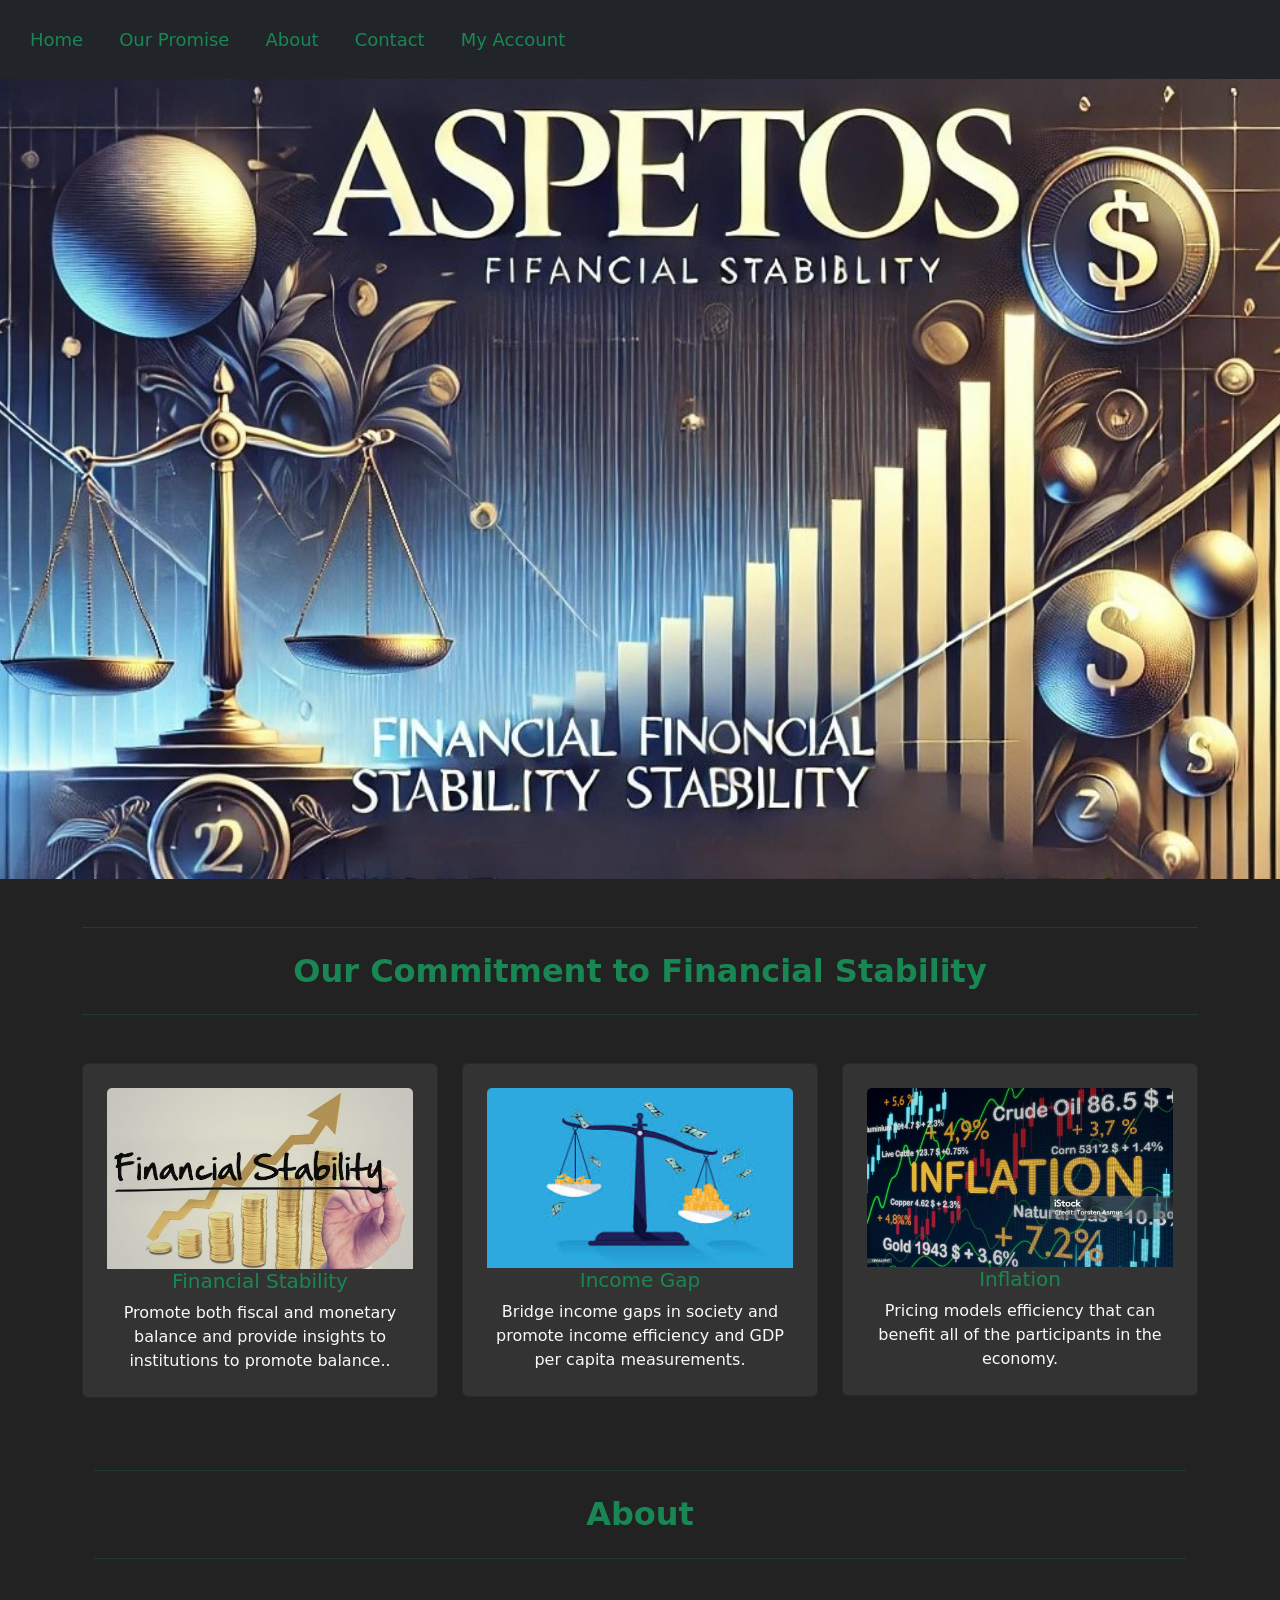
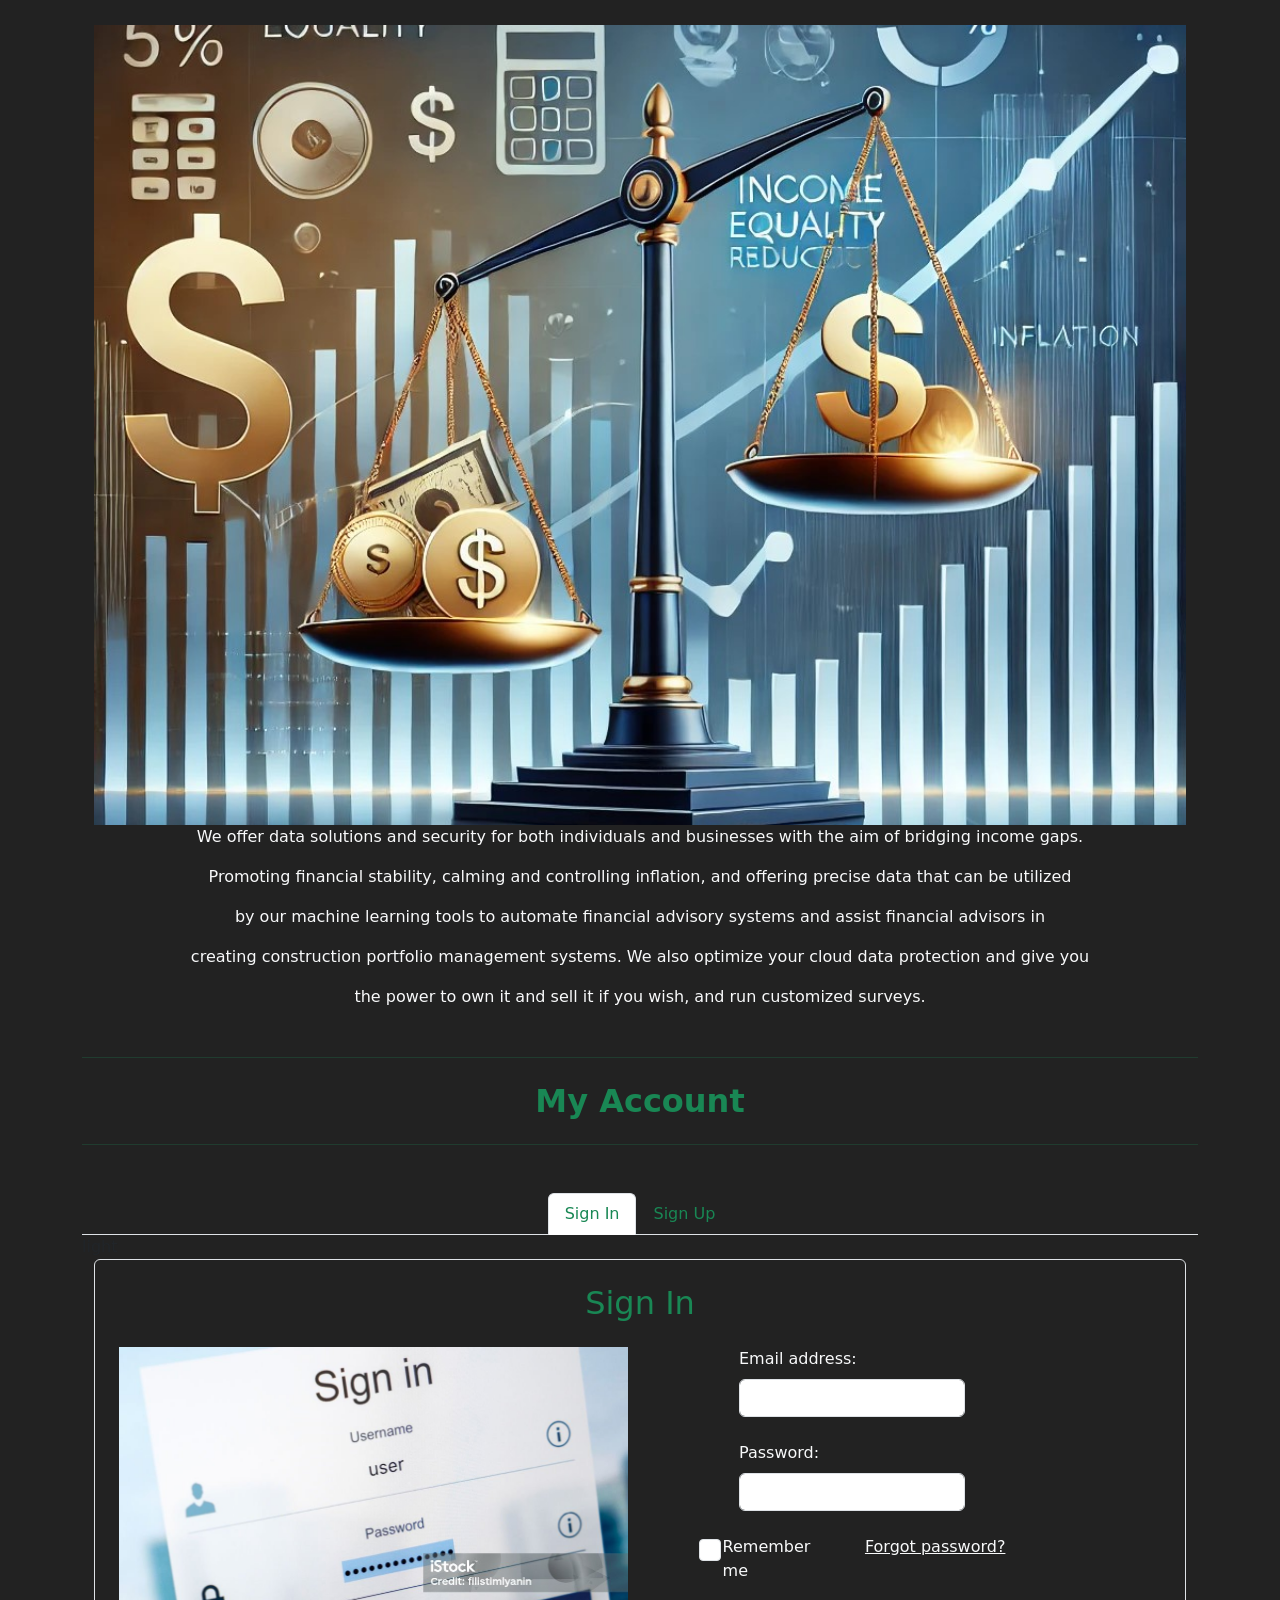
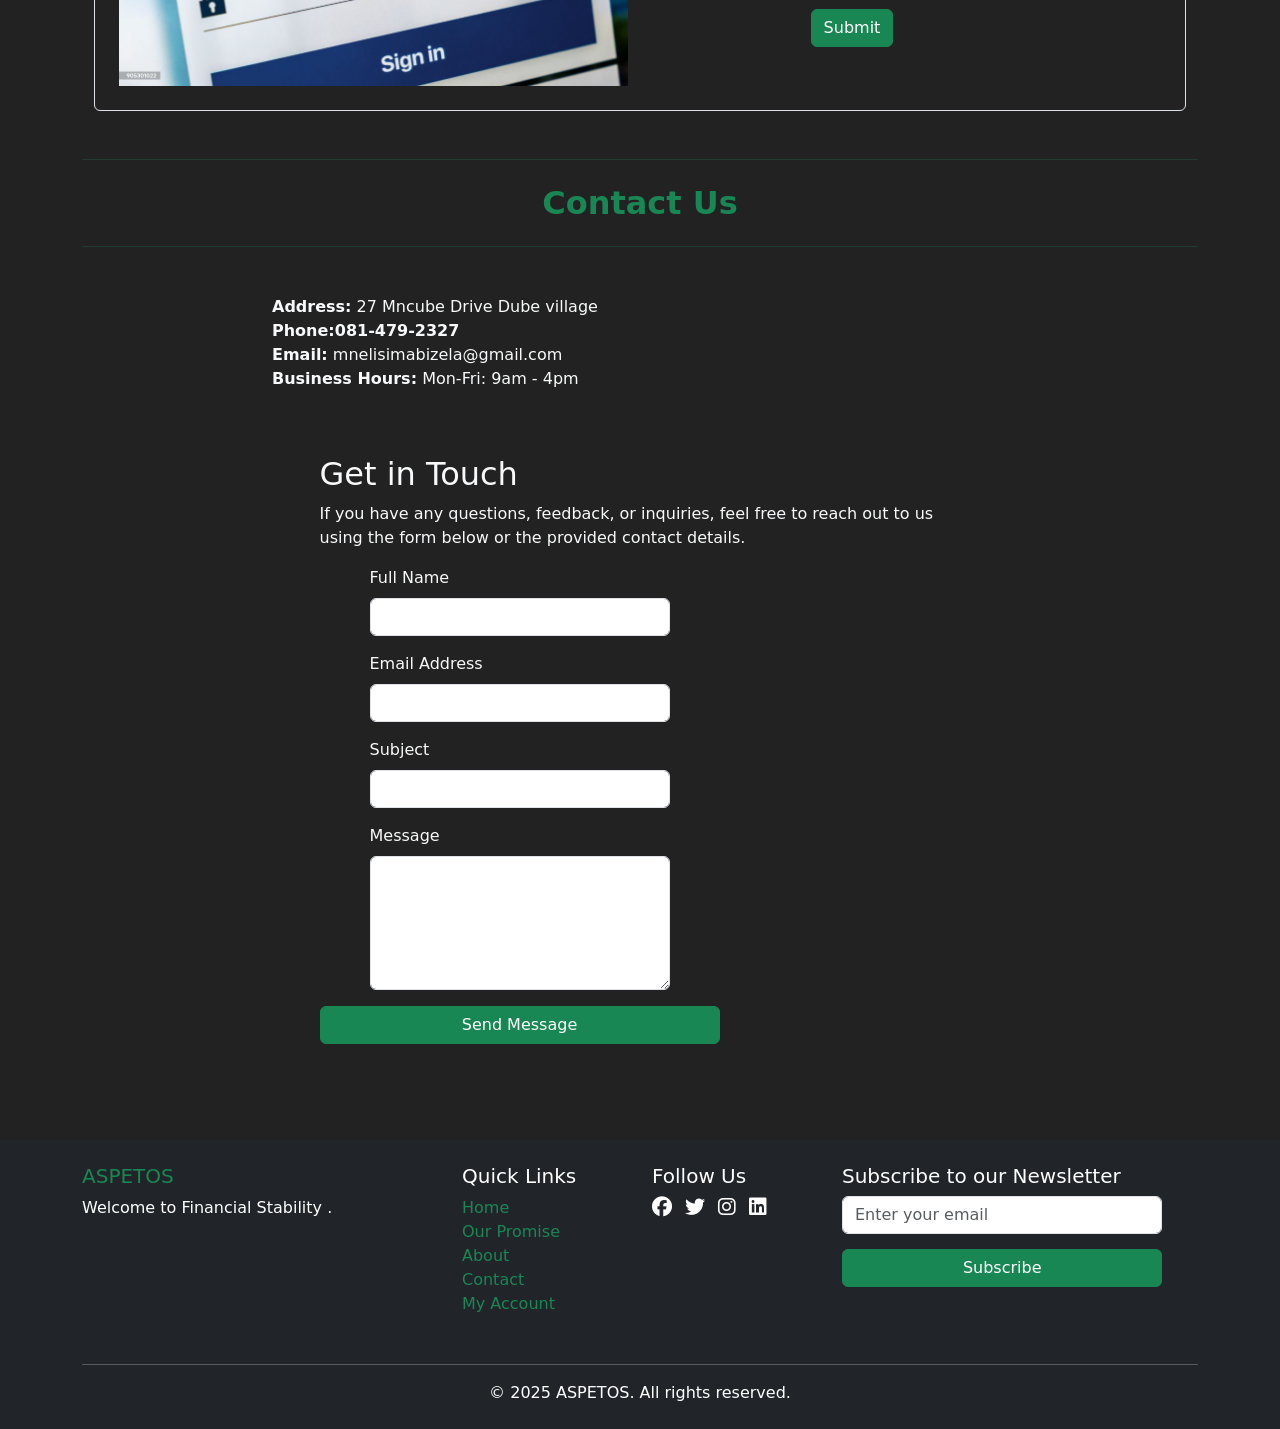
<file: index.html>
<!DOCTYPE html>
<html lang="en">
<head>
    <meta charset="UTF-8">
    <meta name="viewport" content="width=device-width, initial-scale=1.0">
    <title>ASPETOS</title>
    <link rel="stylesheet" href="ASPETOS.css">
	 
	 <link rel="icon" href="img/ASPETOS.jpg"  />
    <link href="https://cdn.jsdelivr.net/npm/bootstrap@5.3.0-alpha1/dist/css/bootstrap.min.css" rel="stylesheet">
	<link rel="stylesheet" href="https://cdnjs.cloudflare.com/ajax/libs/font-awesome/6.5.2/css/all.min.css" integrity="sha512-SnH5WK+bZxgPHs44uWIX+LLJAJ9/2PkPKZ5QiAj6Ta86w+fsb2TkcmfRyVX3pBnMFcV7oQPJkl9QevSCWr3W6A==" crossorigin="anonymous" referrerpolicy="no-referrer" />
</head>
<body style=" background-color: #222;">
    <header>
        <nav class="navbar navbar-expand-lg navbar-light bg-dark">
            <div class="container-fluid">
                <button class="navbar-toggler" type="button" data-bs-toggle="collapse" data-bs-target="#navbarExample01">
                    <span class="navbar-toggler-icon "></span>
                </button>
                <div class="collapse navbar-collapse centered-description" id="navbarExample01">
                    <ul class="navbar-nav me-auto mb-2 mb-lg-0">
                        <li class="nav-item "><a class="nav-link text-success" href="#Home">Home</a></li>
                        <li class="nav-item "><a  class="nav-link text-success" href="#OurPromise">Our Promise</a></li>
                        <li class="nav-item "><a class="nav-link text-success" href="#About">About</a></li>
                        <li class="nav-item  "><a class="nav-link text-success" href="#Contact">Contact</a></li>
                        <li class="nav-item "><a class="nav-link text-success" href="#Signin">My Account</a></li>
                    </ul>
                </div>
            </div>
        </nav>
    </header>
    
    <!-- Background Image -->
 <div id="Home" class="p-5 text-center bg-image"></div>
    
    <!-- Horizontal Line and Subtopic -->
    <div id="OurPromise" class="container text-center my-5 text-success">
        <hr class="my-4">
        <h2 class="fw-bold text-success">Our Commitment to Financial Stability</h2>
        <hr class="my-4">
    </div>
    
    <!-- Features Section -->
    <section  class="container text-center">
        <div class="row">
            <div class="col-lg-4 mb-4">
                <div class="card p-4 "style=" background-color: #333;">
                    <img src="img/financial_stability.jpg" class="card-img-top" alt="Financial Stability">
                    <h5 class="card-title text-success">Financial Stability</h5>
                    <p class="card-text text-light">Promote both fiscal and monetary balance and provide insights to institutions to promote balance..</p>
                </div>
            </div>
            <div class="col-lg-4 mb-4">
                <div class="card p-4" style=" background-color: #333;">
                    <img src="img/Income_Gap.jpg" class="card-img-top" alt="Income Gap">
                    <h5 class="card-title text-success">Income Gap</h5>
                    <p class="card-text text-light">Bridge income gaps in society and promote income efficiency and GDP per capita measurements.</p>
                </div>
            </div>
            <div class="col-lg-4 mb-4">
                <div class="card p-4" style=" background-color: #333;">
                    <img src="img/Inflation.jpg" class="card-img-top" alt="Inflation">
                    <h5 class="card-title text-success">Inflation</h5>
                    <p class="card-text text-light">Pricing models efficiency that can benefit all of the participants in the economy.</p>
                </div>
            </div>
        </div>
    </section>
<div class="container text-center my-5">
 <!-- Horizontal Line and Subtopic -->
    <div id="About" class="container text-center my-5 text-success">
        <hr class="my-4">
        <h2 class="fw-bold text-success">About</h2>
        <hr class="my-4">
    </div>

    <!-- About Section -->
   <section class="container text-center my-5">
    <img src="img/financial_theme_banner.jpg" alt="Financial Banner" class="banner img-fluid">
    <p class="text-light">We offer data solutions and security for both individuals and businesses with the aim of bridging income gaps.</p>
    <p class="text-light">Promoting financial stability, calming and controlling inflation, and offering precise data that can be utilized</p>
    <p class="text-light">by our machine learning tools to automate financial advisory systems and assist financial advisors in</p>
    <p class="text-light">creating construction portfolio management systems. We also optimize your cloud data protection and give you</p>
    <p class="text-light">the power to own it and sell it if you wish, and run customized surveys.</p>
</section>

</div>
   

    <!-- Sign In / Register Section (Tabs) -->
	 <!-- Horizontal Line and Subtopic -->
    <div id="Signin" class="container text-center my-5 text-success">
        <hr class="my-4">
        <h2 class="fw-bold text-success">My Account</h2>
        <hr class="my-4">
    </div>
    <section  class="container my-5">
        

        <!-- Pills Nav -->
        <ul class="nav nav-tabs justify-content-center " id="pills-tab" role="tablist">
            <li class="nav-item" role="presentation">
                <a class="nav-link active  text-success" id="tab-login" data-bs-toggle="pill" href="#pills-login" role="tab" aria-controls="pills-login" aria-selected="true">Sign In</a>
            </li>
            <li class="nav-item" role="presentation">
                <a class="nav-link text-success" id="tab-register" data-bs-toggle="pill" href="#pills-register" role="tab" aria-controls="pills-register" aria-selected="false">Sign Up</a>
            </li>
        </ul>

        <!-- Pills content -->light
        <div class="tab-content" id="pills-tabContent">
            <!-- Login Form -->
            <div class="tab-pane fade show active" id="pills-login" role="tabpanel" aria-labelledby="tab-login">
                <div class="container">
    <div class="row justify-content-center">
        <div class="col-lg-15">
            <div class="border rounded-2 p-4">
                <h2 class="text-center mb-4 text-success">Sign In</h2>
                <div class="row">
                    <div class="col-md-6 d-flex justify-content-center align-items-center">
                        <img src="img/login.jpg" alt="Login" style="max-width: 100%; height: 600;">
                    </div>
                    <div class="col-md-6">
                        <form  autocomplete="off" style="width: 100%;">
                            <!-- Email input -->
                            <div class="form-outline mb-4">
                                <label class="form-label text-light" for="email">Email address:</label>
                                <input formControlName="email" type="email" id="email" class="form-control"
                                     />
                               


                            </div>

                            <!-- Password input -->
                            <div class="form-outline mb-4">
                                <label class="form-label text-light" for="password">Password:</label>
                                <input formControlName="password" id="password" type="password" class="form-control" >
                                  
                                

                            </div>

                            <!-- Checkbox and Forgot password link -->
                            <div class="row mb-4">
                                <div class="col d-flex justify-content-start align-items-center">
                                    <div class="form-check">
                                        <input class="form-check-input" type="checkbox" value="" id="form2Example31"
                                            unchecked />
                                        <label class="form-check-label text-light" for="form2Example31"> Remember me </label>
                                    </div>
                                </div>
                                <div class="col">
                                    <a href="#!" class="float-end text-light">Forgot password?</a>
                                </div>
                            </div>

                   
                            <!-- Sign in button -->
                            <div class="mb-4">
                                <button type="submit" class="btn btn-success btn-block">Submit</button>

                            </div>

                           

                        </form>
                    </div>
                </div>
            </div>
        </div>
    </div>
</div>
   </div>
			 <!-- Register Form -->
            <div class="tab-pane fade" id="pills-register" role="tabpanel" aria-labelledby="tab-register">
			<div class="container">
    <div class="row justify-content-center">
        <div class="col-lg-15">
            <div class="border rounded-2 p-4">
                <h2 class="text-center mb-4 text-success">Sign Up</h2>
                <div class="row">
                    <div class="col-md-6 d-flex justify-content-center align-items-center">
                        <img src="img/register.jpg" alt="Login" style="max-width: 100%; height: 600;">
                    </div>
                    <div class="col-md-6">
                        <form  autocomplete="off" style="width: 100%;">
                
                    

                    <div class="form-outline mb-4">
					<label class="form-label text-light" for="registerName">Name:</label>
                        <input type="text" id="registerName" class="form-control"  />
                        
                    </div>

                    <div class="form-outline mb-4">
					<label class="form-label text-light" for="registerUsername">Surname:</label>
                        <input type="text" id="registerUsername" class="form-control" />
                        
                    </div>
					
					<div class="form-outline mb-4">
					<label class="form-label text-light" for="registerUsername">ID Number:</label>
                        <input type="text" id="registerUsername" class="form-control"  />
                        
                    </div>
					
					<div class="form-outline mb-4">
					<label class="form-label text-light" for="registerUsername">Address:</label>
                        <input type="text" id="registerUsername" class="form-control"  />
                        
                    </div>

                    <div class="form-outline mb-4">
					<label class="form-label text-light" for="registerEmail">Email address:</label>
                        <input type="email" id="registerEmail" class="form-control"  />
                        
                    </div>

                    <div class="form-outline mb-4">
					<label class="form-label text-light" for="registerPassword">Password:</label>
                        <input type="password" id="registerPassword" class="form-control"  />
                        
                    </div>

                    <div class="form-outline mb-4">
					 <label class="form-label text-light" for="registerRepeatPassword">Repeat password:</label>
                        <input type="password" id="registerRepeatPassword" class="form-control"  />
                       
                    </div>

                    <div class="form-check d-flex justify-content-center mb-4">
                        <input class="form-check-input me-2" type="checkbox" value="" id="registerCheck" checked />
                        <label class="form-check-label text-light" for="registerCheck">
                            I have read and agree to the terms
                        </label>
                    </div>

                    <button type="submit" class="btn btn-success btn-block mb-3">Submit</button>
                </form>
            </div>
			    </form>
                    </div>
                </div>
            </div>
        </div>
    </div>
</div>
			  
        </div>
    </section>
 <!-- Contact Section -->
  <div id="Contact" class="container text-center my-5 text-success">
        <hr class="my-4">
        <h2 class="fw-bold text-success">Contact Us</h2>
        <hr class="my-4">
    </div>
    <section  class="container my-5">
      
    <div class="row">
      <div class="col-md-8">
        
        <ul class="list-unstyled">
          <li class=" text-light"><i class="bi bi-geo-alt-fill text-primary"></i > <strong>Address:</strong> 27 Mncube Drive Dube village</li>
          <li class=" text-light"><i class="bi bi-telephone-fill text-primary"></i class=" text-light"> <strong>Phone:081-479-2327</strong> 
          </li>
          <li class=" text-light"><i class="bi bi-envelope-fill text-primary"></i> <strong>Email:</strong> mnelisimabizela@gmail.com</li>
          <li class=" text-light"><i class="bi bi-clock-fill text-primary"></i> <strong>Business Hours:</strong> Mon-Fri: 9am - 4pm</li>
        </ul>
      </div>
	 
      <div class="col-md-7 my-5">
	  <h2 class="text-light">Get in Touch</h2>
        <p class="text-light">If you have any questions, feedback, or inquiries, feel free to reach out to us using the form below or the provided contact details.</p>
          
        <form action="#" method="POST">
          <div class="mb-3">
            <label for="name" class="form-label text-light">Full Name</label>
            <input type="text" class="form-control" id="name" name="name" style="width:300px;" required>
          </div>
          <div class="mb-3">
            <label for="email" class="form-label text-light">Email Address</label>
            <input type="email" class="form-control" id="email" name="email" style="width:300px;" required>
          </div>
          <div class="mb-3">
            <label for="subject" class="form-label text-light">Subject</label>
            <input type="text" class="form-control" id="subject" style="width:300px;" name="subject">
          </div>
          <div class="mb-3">
            <label for="message" class="form-label text-light">Message</label>
            <textarea class="form-control" id="message" name="message" rows="5" style="width:300px;" required></textarea>
          </div>
          <button type="submit" class="btn btn-success">Send Message</button>
        </form>
      </div>
    </div>
  </section>
   
    <footer class="bg-dark text-white py-4">
    <div class="container">
      <div class="row">
        <!-- About Section -->
        <div class="col-md-4 mb-3">
          <h5 class="text-success">ASPETOS</h5>
          <p>Welcome to Financial Stability .</p>
        </div>
  
        <!-- Quick Links Section -->
        <div class="col-md-2 mb-3">
          <h5>Quick Links</h5>
          <ul class="list-unstyled">
       <li class="nav-item "><a class="nav-link text-success" href="#Home">Home</a></li>
                        <li class="nav-item "><a  class="nav-link text-success" href="#OurPromise">Our Promise</a></li>
                        <li class="nav-item "><a class="nav-link text-success" href="#About">About</a></li>
                        <li class="nav-item  "><a class="nav-link text-success" href="#Contact">Contact</a></li>
                        <li class="nav-item "><a class="nav-link text-success" href="#Signin">My Account</a></li>
          </ul>
        </div>
  
        <!-- Social Media Section -->
        <div class="col-md-2 mb-3">
          <h5>Follow Us</h5>
          <ul class="list-inline">
            <li class="list-inline-item">
              <a href="#" class="text-white text-decoration-none">
                <i class="fab fa-facebook fa-lg"></i>
              </a>
            </li>
            <li class="list-inline-item">
              <a href="#" class="text-white text-decoration-none">
                <i class="fab fa-twitter fa-lg"></i>
              </a>
            </li>
            <li class="list-inline-item">
              <a href="#" class="text-white text-decoration-none">
                <i class="fab fa-instagram fa-lg"></i>
              </a>
            </li>
            <li class="list-inline-item">
              <a href="#" class="text-white text-decoration-none">
                <i class="fab fa-linkedin fa-lg"></i>
              </a>
            </li>
          </ul>
        </div>
  
        <!-- Newsletter Subscription -->
        <div class="col-md-4 mb-3">
          <h5>Subscribe to our Newsletter</h5>
          <form>
            <div class="form-group">
              <input type="email" class="form-control" placeholder="Enter your email" />
            </div>
            <button type="submit" class="btn btn-success btn-block">Subscribe</button>
          </form>
        </div>
      </div>
  
      <hr class="bg-light">
  
      <!-- Footer Bottom -->
      <div class="text-center">
        <p class="mb-0">© 2025 ASPETOS. All rights reserved.</p>
      </div>
    </div>
  </footer>
    <script src="https://cdn.jsdelivr.net/npm/bootstrap@5.3.0-alpha1/dist/js/bootstrap.bundle.min.js"></script>
</body>
</html>
</file>
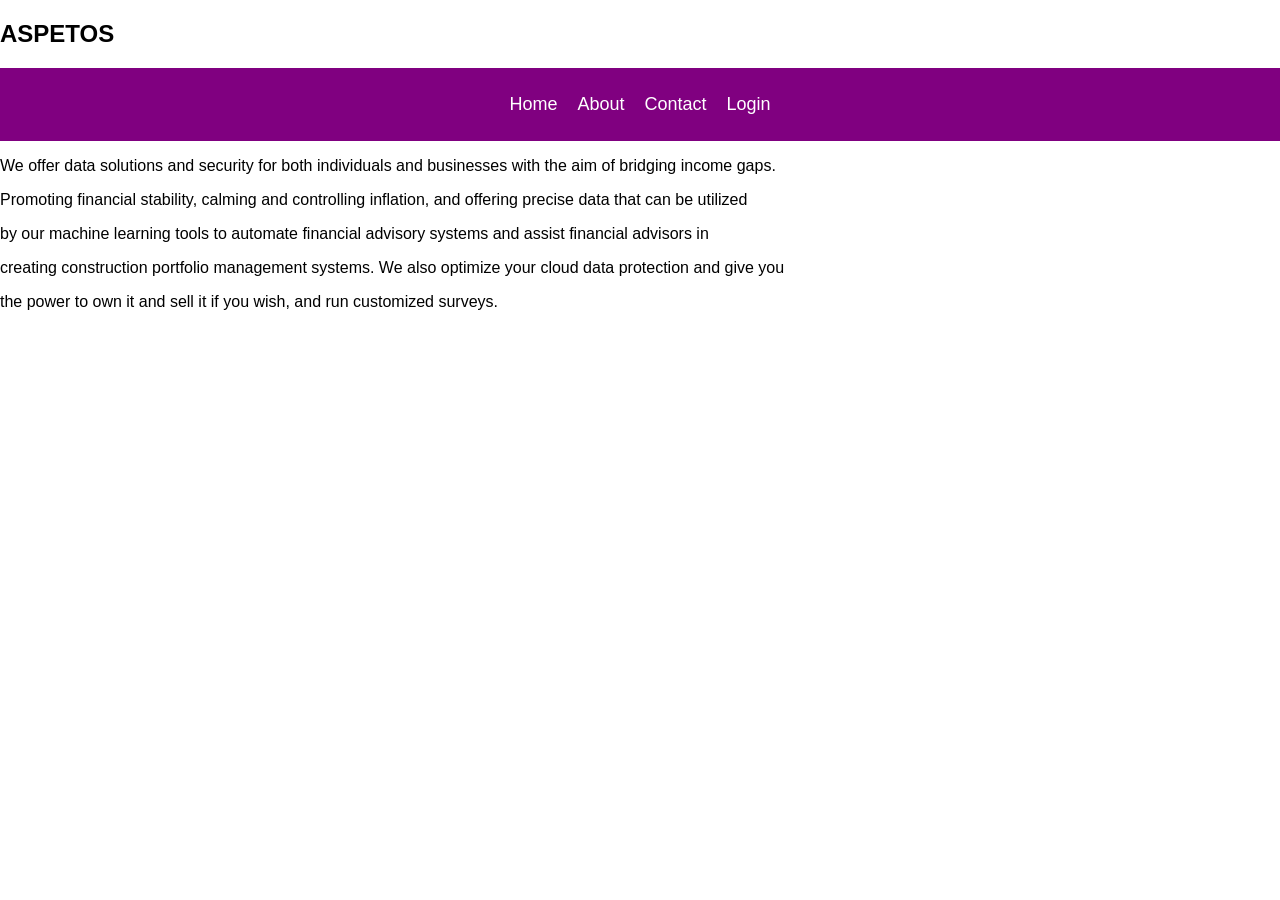
<file: about.html>
<!DOCTYPE html>
<html lang="en">
<head>
    <meta charset="UTF-8">
    <meta name="viewport" content="width=device-width, initial-scale=1.0">
    <title>About</title>
    <link rel="stylesheet" href="ASPETOS.css">
</head>
<body>
  <header><h2>ASPETOS</h2></header>
    <nav>
        <ul>
            <li><a href="index.html">Home</a></li>
            <li><a href="about.html">About</a></li>
            <li><a href="#">Contact</a></li>
            <li><a href="login.html">Login</a></li>
           
        </ul>
    </nav>
    <section class="centered-description">
        <p>We offer data solutions and security for both individuals and businesses with the aim of bridging income gaps.</p>
        <p>Promoting financial stability, calming and controlling inflation, and offering precise data that can be utilized</p>
        <p>by our machine learning tools to automate financial advisory systems and assist financial advisors in</p>
        <p>creating construction portfolio management systems. We also optimize your cloud data protection and give you</p>
        <p>the power to own it and sell it if you wish, and run customized surveys.</p>
    </section>
</body>
</html>
</file>
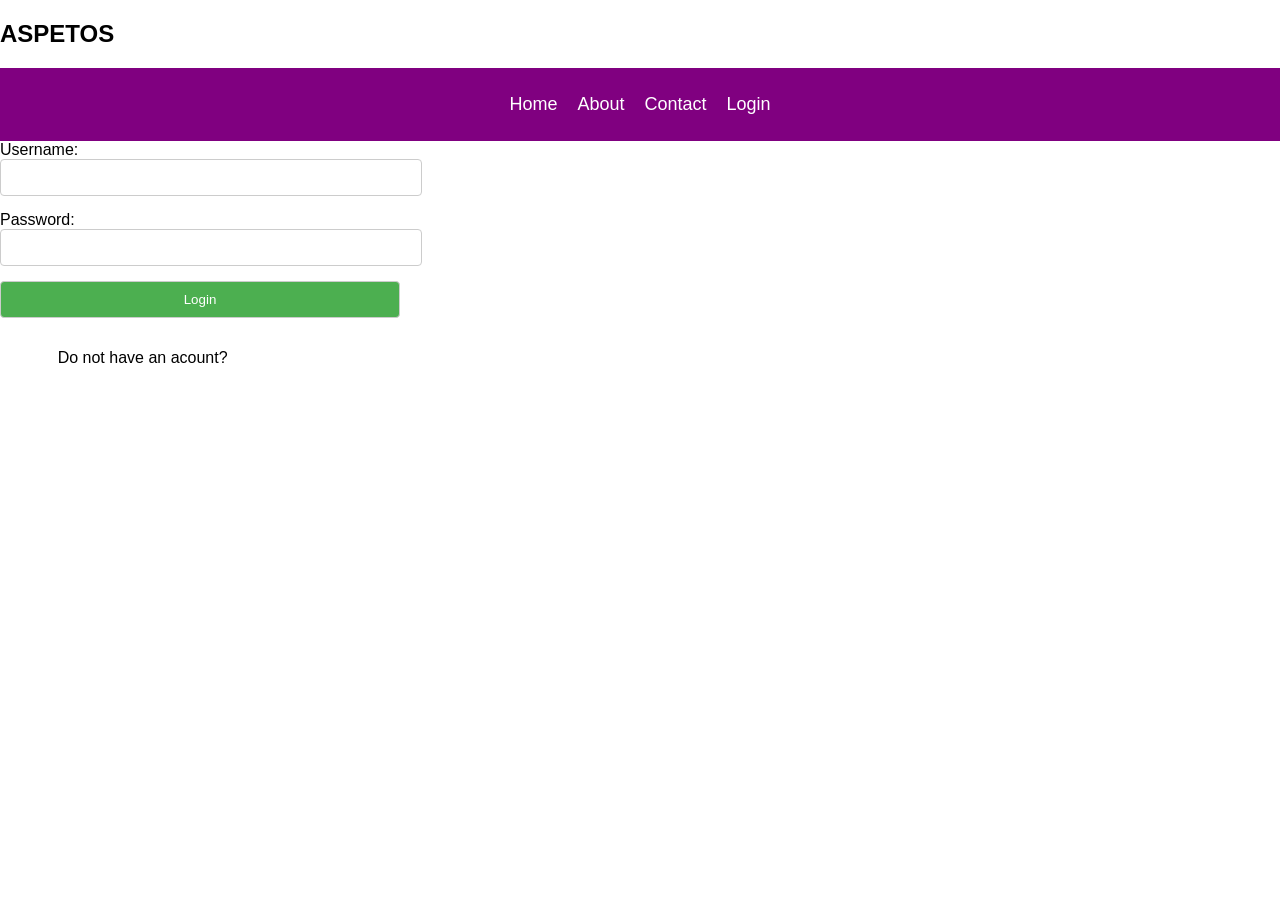
<file: login.html>
<!DOCTYPE html>
<html lang="en">
<head>
    <meta charset="UTF-8">
    <meta name="viewport" content="width=device-width, initial-scale=1.0">
    <title>Login</title>
    <link rel="stylesheet" href="ASPETOS.css">
</head>
<body>
  <header><h2>ASPETOS</h2></header>
    <nav>
        <ul>
            <li><a href="index.html">Home</a></li>
            <li><a href="about.html">About</a></li>
            <li><a href="#">Contact</a></li>
            <li><a href="login.html">Login</a></li>
            
        </ul>
    </nav>
    <section class="centered-login">
       
        <form action="login-process.php" method="post">
            <div class="form-group">
                <label for="username">Username:</label>
                <input type="text" id="username" name="username" required>
            </div>
            <div class="form-group">
                <label for="password">Password:</label>
                <input type="password" id="password" name="password" required>
            </div>
            <div class="form-group">
                <button type="submit">Login</button>
            </div>
			<p class="login-link">Do not have an acount? <a href="register.html">chick to sign up<a/></p>
        </form>
    </section>
</body>
</html>
</file>
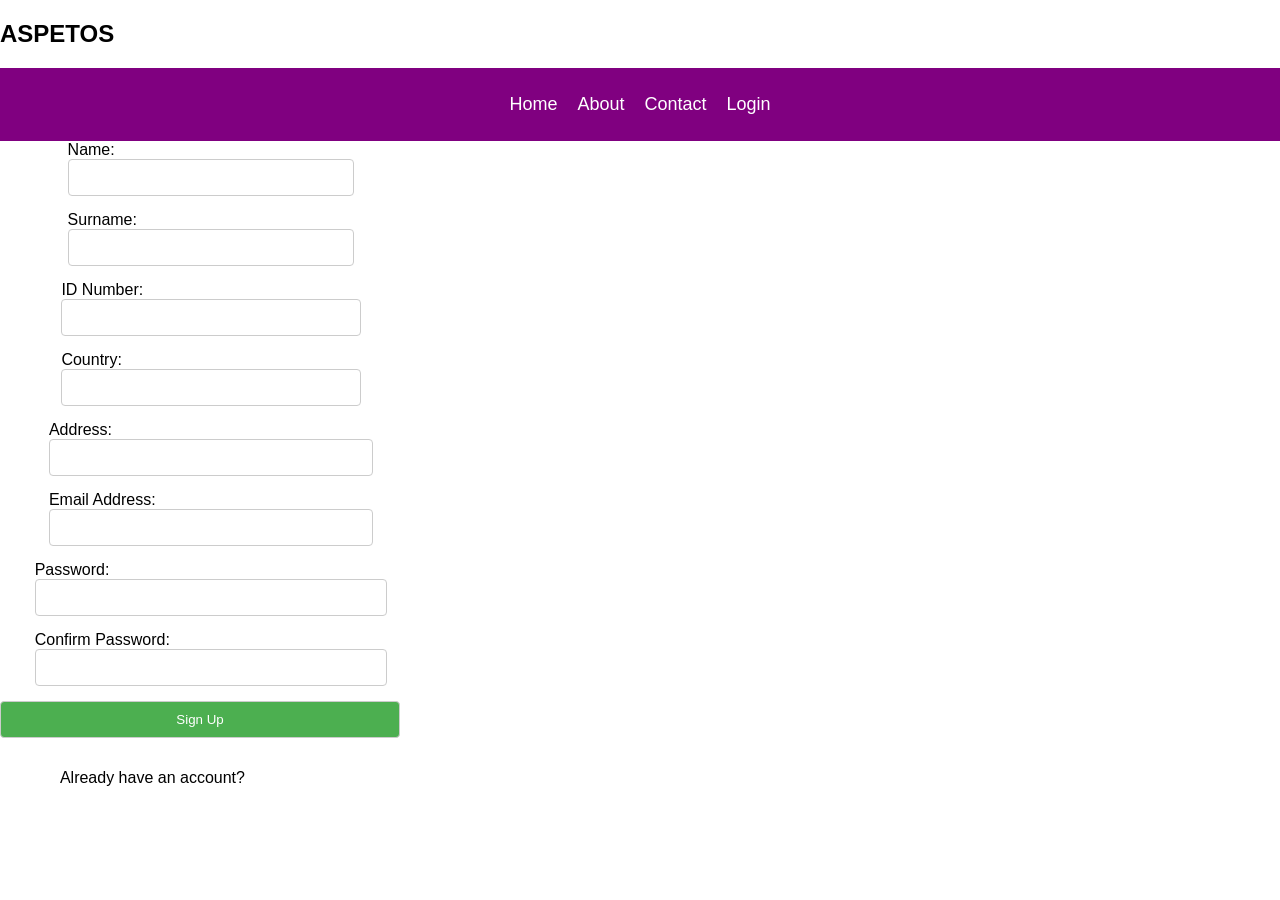
<file: register.html>
<!DOCTYPE html>
<html lang="en">
<head>
    <meta charset="UTF-8">
    <meta name="viewport" content="width=device-width, initial-scale=1.0">
    <title>Sign Up</title>
    <link rel="stylesheet" href="ASPETOS.css">
</head>
<body>
  <header><h2>ASPETOS</h2></header>
    <nav>
        <ul>
            <li><a href="index.html">Home</a></li>
            <li><a href="about.html">About</a></li>
            <li><a href="#">Contact</a></li>
            <li><a href="login.html">Login</a></li>
        </ul>
    </nav>
    <section class="centered-signup">
        <form action="signup-process.php" method="post">
            <div class="form-row">
                <div class="form-group">
                    <label for="name">Name:</label>
                    <input type="text" id="name" name="name" required>
                </div>
                <div class="form-group">
                    <label for="surname">Surname:</label>
                    <input type="text" id="surname" name="surname" required>
                </div>
            </div>
            <div class="form-row">
                <div class="form-group">
                    <label for="idnum">ID Number:</label>
                    <input type="text" id="idnum" name="idnum" required>
                </div>
                <div class="form-group">
                    <label for="country">Country:</label>
                    <input type="text" id="country" name="country" required>
                </div>
            </div>
            <div class="form-row">
                <div class="form-group">
                    <label for="address">Address:</label>
                    <input type="text" id="address" name="address" required>
                </div>
                <div class="form-group">
                    <label for="email">Email Address:</label>
                    <input type="email" id="email" name="email" required>
                </div>
            </div>
            <div class="form-row">
                <div class="form-group">
                    <label for="password">Password:</label>
                    <input type="password" id="password" name="password" required>
                </div>
                <div class="form-group">
                    <label for="cpassword">Confirm Password:</label>
                    <input type="password" id="cpassword" name="cpassword" required>
                </div>
            </div>
            <div class="form-group centered">
                <button type="submit">Sign Up</button>
            </div>
            <p class="login-link">Already have an account? <a href="login.html">Click to login</a></p>
        </form>
    </section>
</body>
</html>
</file>
<file: ASPETOS.css>
body {
    font-family: Arial, sans-serif;
    margin: 0;
    padding: 0;
}

nav {
    background-color: purple;
    color: white;
    text-align: center;
    padding: 1em 0;
}

nav ul {
    list-style-type: none;
    padding: 0;
    margin: 0;
    display: flex;
    flex-wrap: wrap;
    justify-content: center;
}

nav ul li {
    margin: 10px;
    font-size: 18px;
}

a {
    text-decoration: none;
    color: white;
}

/* Responsive Layout */
.row {
    display: flex;
    flex-wrap: wrap;
    justify-content: center;
    margin-top: 20px;
}

.column {
    flex: 1 1 300px; /* Adjust width based on screen size */
    max-width: 400px;
    padding: 20px;
    margin: 10px;
    border: 1px solid #ccc;
    box-shadow: 0 4px 8px rgba(0,0,0,0.1);
    text-align: center;
}

/* Responsive Forms */
form {
    display: flex;
    flex-direction: column;
    align-items: center;
    max-width: 400px;
    width: 90%;
}

.form-group {
    width: 100%;
    margin-bottom: 15px;
}

input, button {
    width: 100%;
    padding: 10px;
    border: 1px solid #ccc;
    border-radius: 4px;
}

button {
    background-color: #4CAF50;
    color: white;
    cursor: pointer;
}

button:hover {
    background-color: #45a049;
}

#Home {
    
	background-image: url('img/home_page_image.jpg');
    background-size: cover;
    background-position: center;
    background-repeat: no-repeat;
    height: 800px; /* Full height of the viewport */
    width: 100%;
    display: flex;
    align-items: center;
    justify-content: center;
	
}

/* Ensure responsiveness */
@media (max-width: 768px) {
    #Home {
        background-size: contain; /* Ensures the background image fits */
        background-position: top;
        height: auto !important; /* Allows dynamic height */
        min-height: 250px; /* Ensures it doesn’t shrink too much */
        padding-bottom: 20px; /* Reduces extra spacing */
    }
}

.banner {
    width: 100%;
    max-height: 800px; /* Limits the height */
    object-fit: cover; /* Ensures the image scales well */
    margin-top: 18px; /* Adds the margin you requested */
}
.navbar-toggler {
    border-color: white !important; /* Makes the border white */
}

.navbar-toggler-icon {
    filter: invert(100%) brightness(100%); /* Converts the icon to white */
}
</file>
